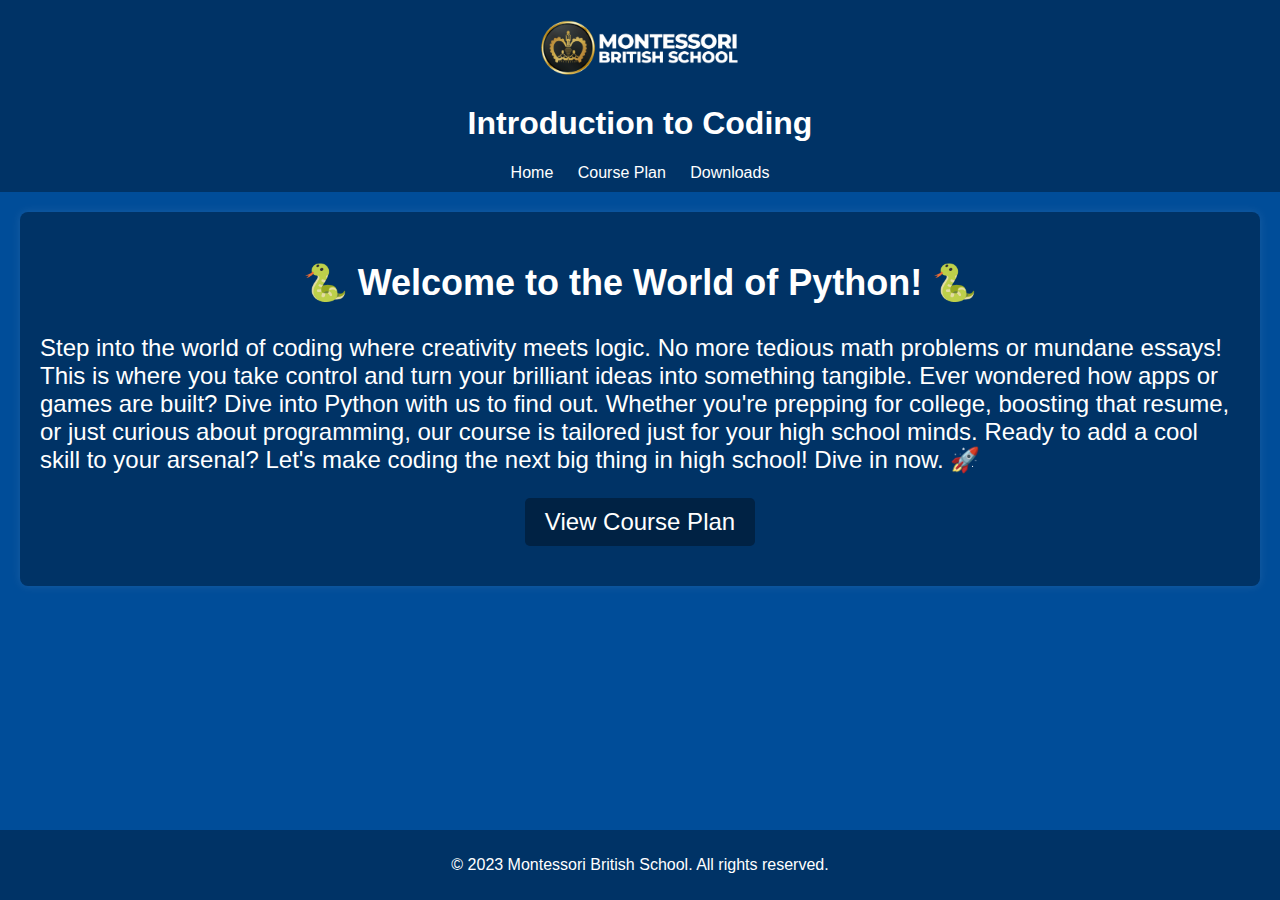
<file: index.html>
<!DOCTYPE html>
<html lang="en">
<head>
    <meta charset="UTF-8">
    <meta name="viewport" content="width=device-width, initial-scale=1.0">
    <link rel="stylesheet" href="styles.css">
    <title>Robotics-Coding - Montessori British School</title>
</head>
<body>

<!-- Header -->
<header>
    <img src="logo.png" alt="Montessori British School Logo" height="70">
    <h1>Introduction to Coding</h1>
    <nav>
        <a href="#home">Home</a>
        <a href="course-plan.html">Course Plan</a>
        <a href="downloads.html">Downloads</a>
        
    </nav>
</header>

<!-- Home Page -->
<section id="home">
    <h2>🐍 Welcome to the World of Python! 🐍</h2>
    <p>Step into the world of coding where creativity meets logic. No more tedious math problems or mundane essays! This is where you take control and turn your brilliant ideas into something tangible. Ever wondered how apps or games are built? Dive into Python with us to find out.

        Whether you're prepping for college, boosting that resume, or just curious about programming, our course is tailored just for your high school minds.
        
        Ready to add a cool skill to your arsenal? Let's make coding the next big thing in high school! Dive in now. 🚀</p>
    
    <a href="course-plan.html" class="cta-button">View Course Plan</a>
</section>



<!-- Footer -->
<footer>
    <p>&copy; 2023 Montessori British School. All rights reserved.</p>
</footer>

</body>
</html>
</file>
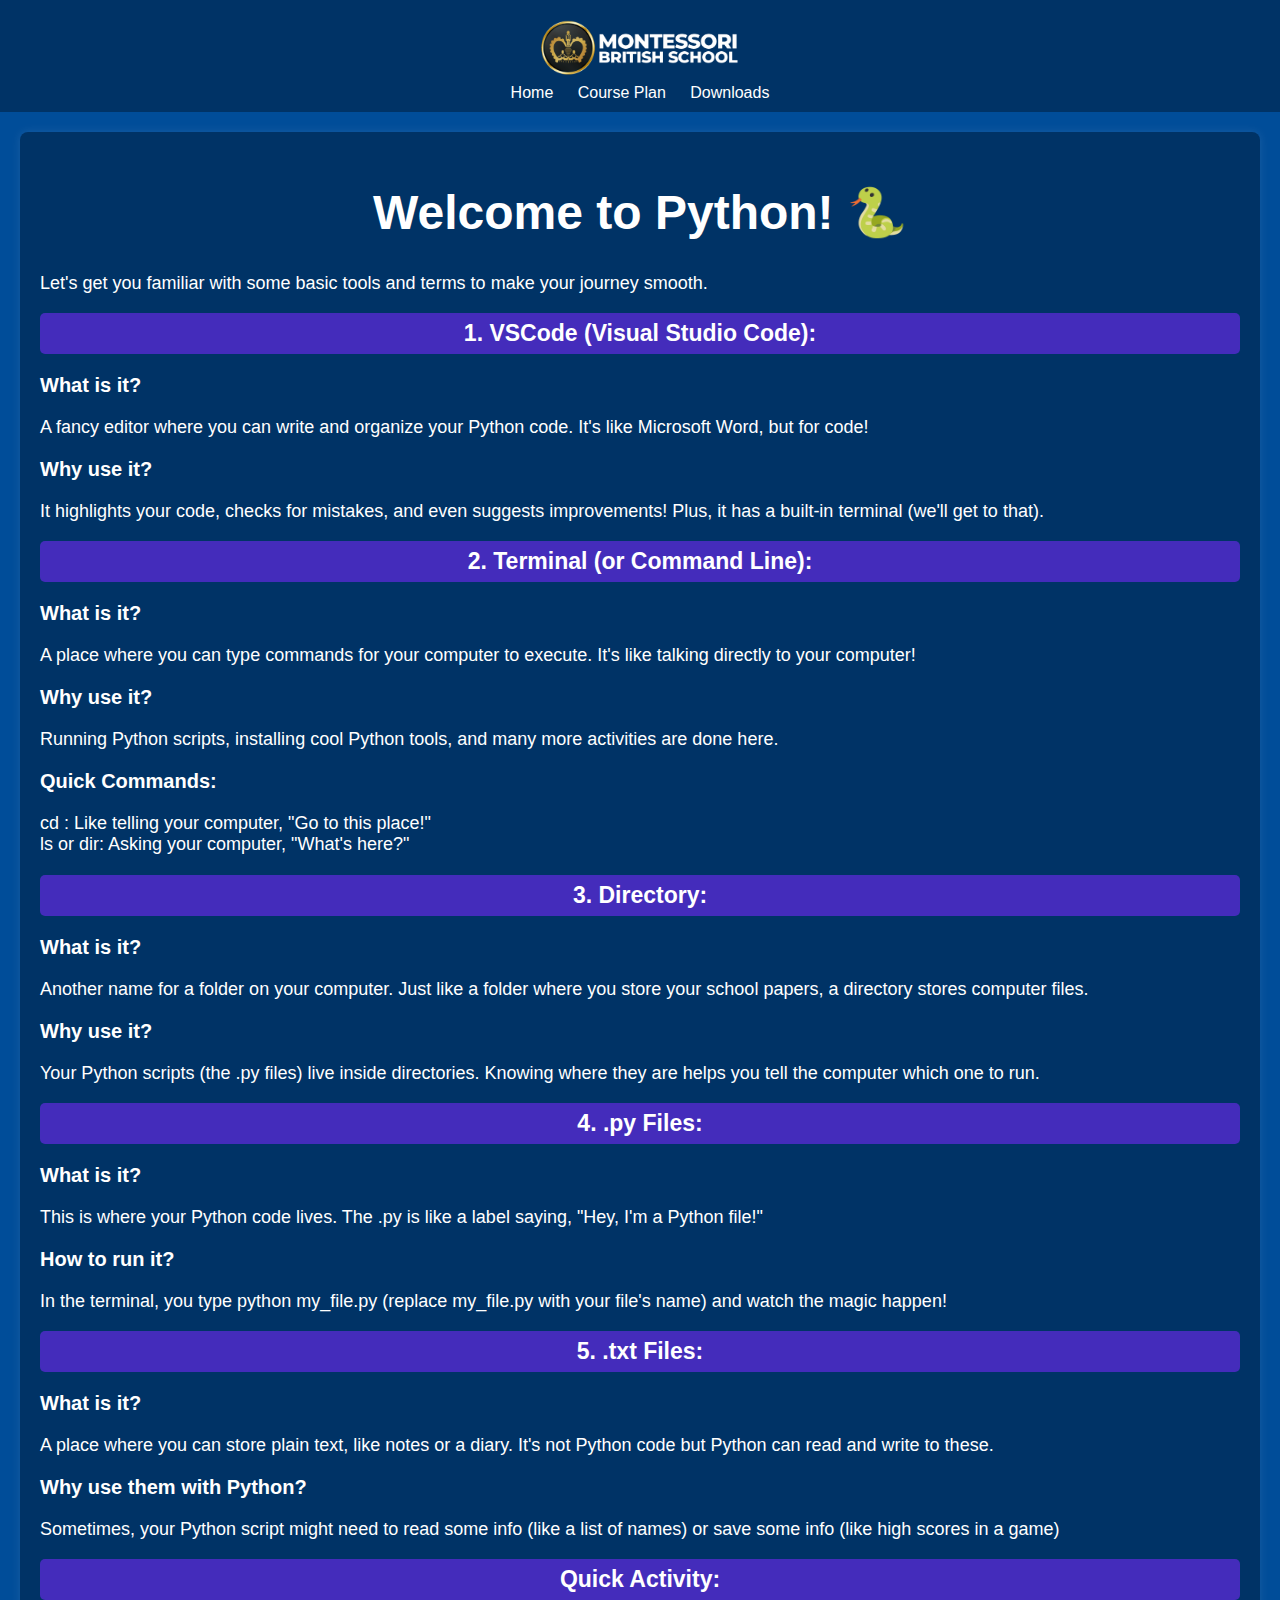
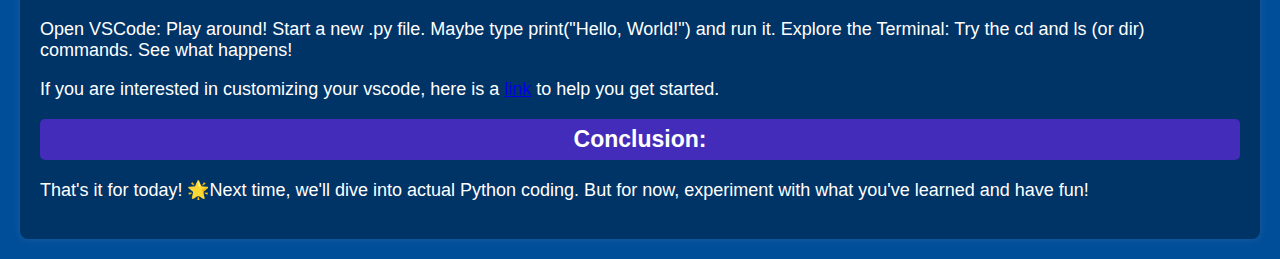
<file: class1-vscode.html>
<!DOCTYPE html>
<html lang="en">
<head>
    <meta charset="UTF-8">
    <meta name="viewport" content="width=device-width, initial-scale=1.0">
    <title>Class 1: VSCode</title>
    <link rel="stylesheet" href="styles.css">
</head>
<body>
    <header>
        <img src="logo.png" alt="Montessori British School Logo" height="70">
        
        <nav>
            <a href="index.html">Home</a>
            <a href="course-plan.html">Course Plan</a>
            <a href="downloads.html">Downloads</a>
            
        </nav>
        <!-- ... navigation and other header content ... -->
    </header>

    <section id="class-content">
        <h1>Welcome to Python! 🐍</h1>
        <p>Let's get you familiar with some basic tools and terms to make your journey smooth.</p>

        <h2>1. VSCode (Visual Studio Code):</h2>
        <h3>What is it?</h3>
        <p>A fancy editor where you can write and organize your Python code. It's like Microsoft Word, but for code!</p>
        <h3>Why use it? </h3>
        <p>It highlights your code, checks for mistakes, and even suggests improvements! Plus, it has a built-in terminal (we'll get to that).</p>
        

        <h2>2. Terminal (or Command Line):</h2>
        <h3>What is it?</h3>
        <p> A place where you can type commands for your computer to execute. It's like talking directly to your computer!
        </p>
        <h3>Why use it?</h3>
        <p> Running Python scripts, installing cool Python tools, and many more activities are done here.</p>
        <h3>Quick Commands:</h3>
        <ul>
            <li>cd : Like telling your computer, "Go to this place!"</li>
                <li>ls or dir: Asking your computer, "What's here?"</li>
        </ul>
        <h2>3. Directory:</h2>
        <h3>What is it?</h3>
        <p>Another name for a folder on your computer. Just like a folder where you store your school papers, a directory stores computer files.</p>
        <h3>Why use it?</h3>
        <p> Your Python scripts (the .py files) live inside directories. Knowing where they are helps you tell the computer which one to run.</p>
        

        <h2>4. .py Files:</h2>
        <h3>What is it?</h3>
        <p>This is where your Python code lives. The .py is like a label saying, "Hey, I'm a Python file!"</p>
        <h3>How to run it?</h3>
        <p>In the terminal, you type python my_file.py (replace my_file.py with your file's name) and watch the magic happen!</p>

       

        <h2>5. .txt Files:</h2>
        <h3>What is it?</h3>
        <p>A place where you can store plain text, like notes or a diary. It's not Python code but Python can read and write to these.</p>
        <h3>Why use them with Python?</h3>
        <p>Sometimes, your Python script might need to read some info (like a list of names) or save some info (like high scores in a game)</p>
        

        <h2>Quick Activity:</h2>
        <p>Open VSCode: Play around! Start a new .py file. Maybe type print("Hello, World!") and run it.
            Explore the Terminal: Try the cd and ls (or dir) commands. See what happens!</p>

        <p>If you are interested in customizing your vscode, here is a <a href="https://www.youtube.com/watch?v=yvXHM2NByh4" target="_blank">link</a> to help you get started.</p>

        <h2>Conclusion:</h2>
        <p>That's it for today! 🌟Next time, we'll dive into actual Python coding. But for now, experiment with what you've learned and have fun!</p>
    </section>

    <!-- <footer>
        <p>&copy; 2023 Montessori British School. All rights reserved.</p>
    </footer> -->
</body>
</html>
</file>
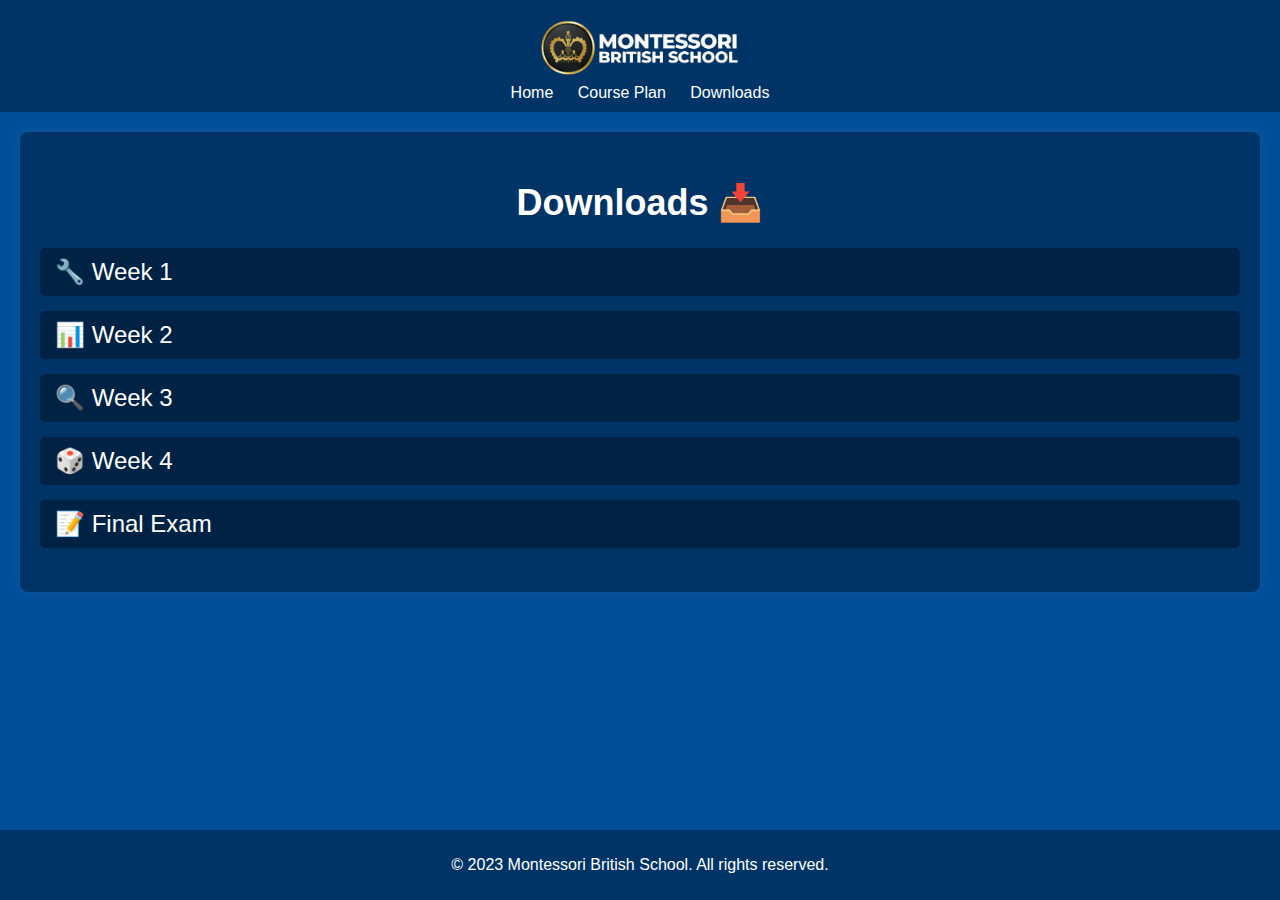
<file: course-plan.html>
<!DOCTYPE html>
<html lang="en">
<head>
    
    <link rel="stylesheet" href="styles.css">

</head>
<body>
    <header>
        <img src="logo.png" alt="Montessori British School Logo" height="70">
    
    <nav>
        <a href=index.html>Home</a>
        <a href="course-plan.html">Course Plan</a>
        <a href=downloads.html>Downloads</a>
        
    </nav>
        
    </header>

    <!-- Downloads Page -->
    <section id="downloads">
        <h2>Downloads 📥</h2>
        <ul>
            <li><a href="presentation_class1.zip">🔧 Week 1 </a></li>
            <li><a href="Class2_starter_files.zip">📊 Week 2 </a></li>
            <li><a href="starter_files3.zip">🔍 Week 3 </a></li>
            <li><a href="starter_files4.zip">🎲 Week 4 </a></li>
            <li><a href="path-to-final-exams-material.zip">📝 Final Exam </a></li>
        </ul>
    </section>
    <!-- </section>
    <section id="robots-image">
        <img src="robots.png" alt="robot hand" height="300" width="700">
    </section> -->
<!-- Footer -->
<footer>
    <p>&copy; 2023 Montessori British School. All rights reserved.</p>
</footer>

  
</body>
</html>
</file>
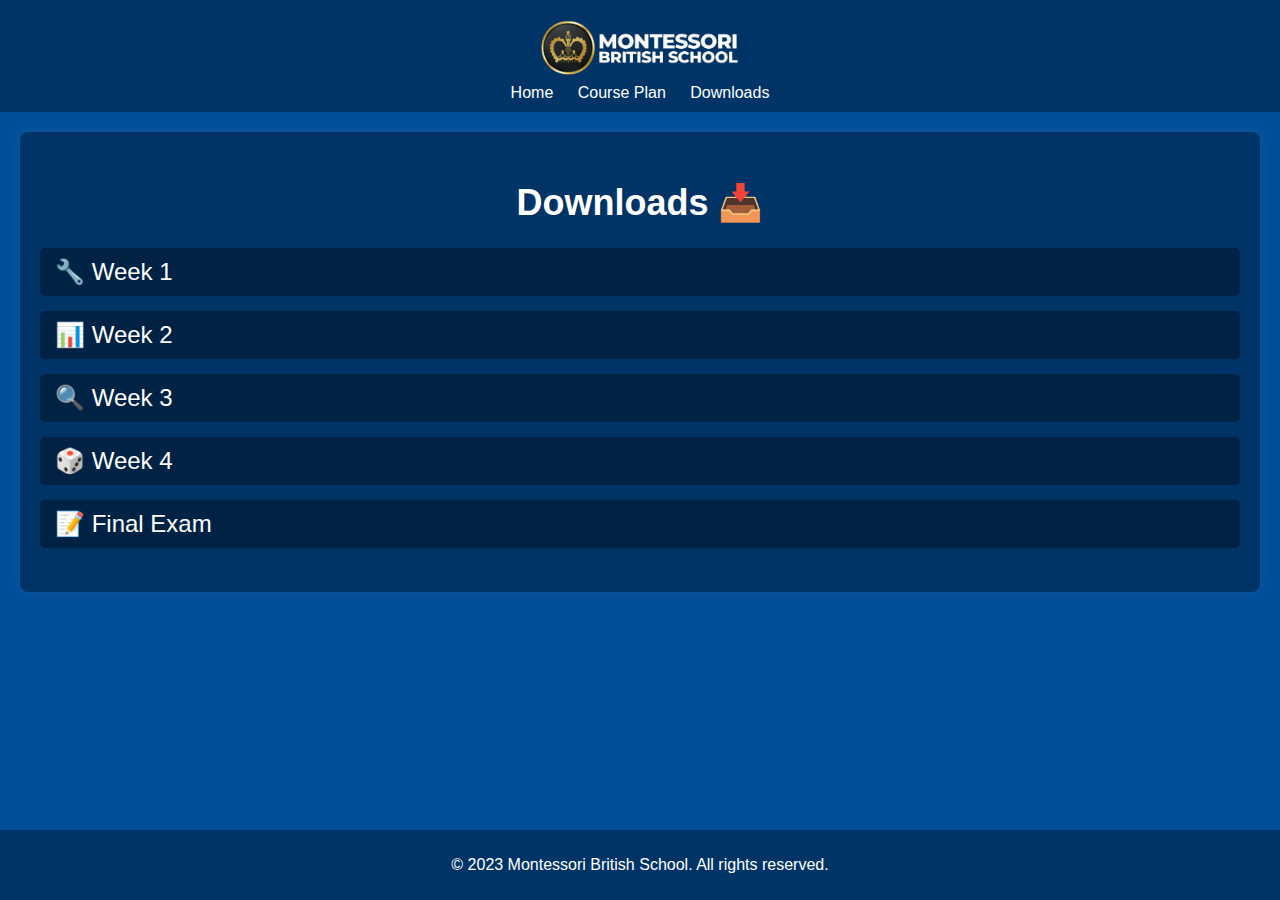
<file: downloads.html>
<!DOCTYPE html>
<html lang="en">
<head>
    <link rel="stylesheet" href="styles.css">

</head>
<body>
    <header>
        <img src="logo.png" alt="Montessori British School Logo" height="70">
        
        <nav>
            <a href="index.html">Home</a>
            <a href="course-plan.html">Course Plan</a>
            <a href="downloads.html">Downloads</a>
            
        </nav>
    </header>
    <!-- Downloads Page -->
    <section id="downloads">
        <h2>Downloads 📥</h2>
        <ul>
            <li><a href="Starter_files.zip">🔧 Week 1 </a></li>
            <li><a href="Class2_starter_files.zip">📊 Week 2 </a></li>
            <li><a href="starter_files3.zip">🔍 Week 3 </a></li>
            <li><a href="starter_files4.zip">🎲 Week 4 </a></li>
            <li><a href="path-to-final-exams-material.zip">📝 Final Exam </a></li>
        </ul>
    </section>

    <footer>
        <p>&copy; 2023 Montessori British School. All rights reserved.</p>
    </footer>
</body>
</html>
</file>
<file: styles.css>
body {
    font-family: 'Roboto', sans-serif;
    background-color: #004d99; /* Blue background */
    color: #ffffff; /* White text */
    margin: 0;
    padding: 0;
}

header {
    background-color: #003366; /* Slightly darker blue for header */
    color: white;
    padding: 10px 0;
    text-align: center;
}

header nav a {
    margin: 0 10px;
    color: white; /* White link color */
    text-decoration: none;
}

header nav a:hover {
    text-decoration: underline;
    background-color: #b60101; /* Hover effect */
    padding: 5px 10px;
    border-radius: 5px;
}

h1, h2 {

    text-align: center;
}

section {
    font-size: 24px;
    padding: 20px;
    background-color: #003366; /* Slightly darker blue for section backgrounds */
    margin: 20px;
    border-radius: 8px;
    box-shadow: 0 0 10px rgba(255, 255, 255, 0.1); /* White shadow for depth */
}

.cta-button {
    display: block;
    text-align: center;
    background-color: #002244; /* Dark blue button color */
    color: white;
    padding: 10px 15px;
    border-radius: 5px;
    text-decoration: none;
    width: 200px;
    margin: 20px auto;
}

.cta-button:hover {
    background-color: #b60101; /* Even darker on hover */
}

footer {
    background-color: #003366; /* Slightly darker blue for footer */
    color: white;
    text-align: center;
    padding: 10px 0;
    position: absolute;
    bottom: 0;
    width: 100%;
}

ul, ol {
    list-style-type: none;
    padding-left: 0;
}

/* For the course plan page */
#course-plan ol {
    font-size: 50px;
    margin-top: 20px;
    padding-left: 1em;
    counter-reset: item;
}

#course-plan li {
    font-size: 20px;
    margin-bottom: 30px;
    position: relative;
}

#course-plan li:before {
    content: counters(item, ".") ". ";
    counter-increment: item;
    position: absolute;
    left: -1.5em;
    top: 0;
}

/* ... existing styles ... */

.button-group {
    display: flex;
    flex-direction: column;
    gap: 10px; /* Space between buttons */
}

.course-button {
    background-color: #002244; /* Dark blue for the button */
    color: white;
    padding: 10px 20px;
    border-radius: 5px;
    text-align: center;
    text-decoration: none;
    transition: background-color 0.3s ease;
    display: block; /* Making the button take the full width of its container */
}

.course-button:hover {
    background-color: #b60101; /* Darker blue for hover effect */
}

/* ... existing styles ... */

#downloads {
    padding: 20px;
    background-color: #003366; /* Slightly darker blue for section backgrounds */
    margin: 20px;
    border-radius: 8px;
    box-shadow: 0 0 10px rgba(255, 255, 255, 0.1); /* White shadow for depth */
}

#downloads h2 {
    text-align: center;
    margin-bottom: 20px;
}

#downloads ul {
    list-style-type: none;
    padding-left: 0;
}

#downloads li {
    margin-bottom: 15px;
}

#downloads a {
    display: block;
    background-color: #002244; /* Dark blue for download links */
    color: white;
    padding: 10px 15px;
    border-radius: 5px;
    text-decoration: none;
    transition: background-color 0.3s ease;
}

#downloads a:hover {
    background-color: #b60101; /* Darker blue for hover effect */
}

#class-content h2 {
    font-size: 23px;
    background-color: #442cbb;
    padding: 7px; /* Added some padding to give space around the text */
    color: white; /* Making the text color white for better readability on red background */
    border-radius: 5px; /* Making the edges slightly rounded */
}
#class-content h3{
    font-size: 20px;

}
#class-content p{
    font-size: 18px;
}

#class-content ul{
    font-size: 18px;

}
</file>
